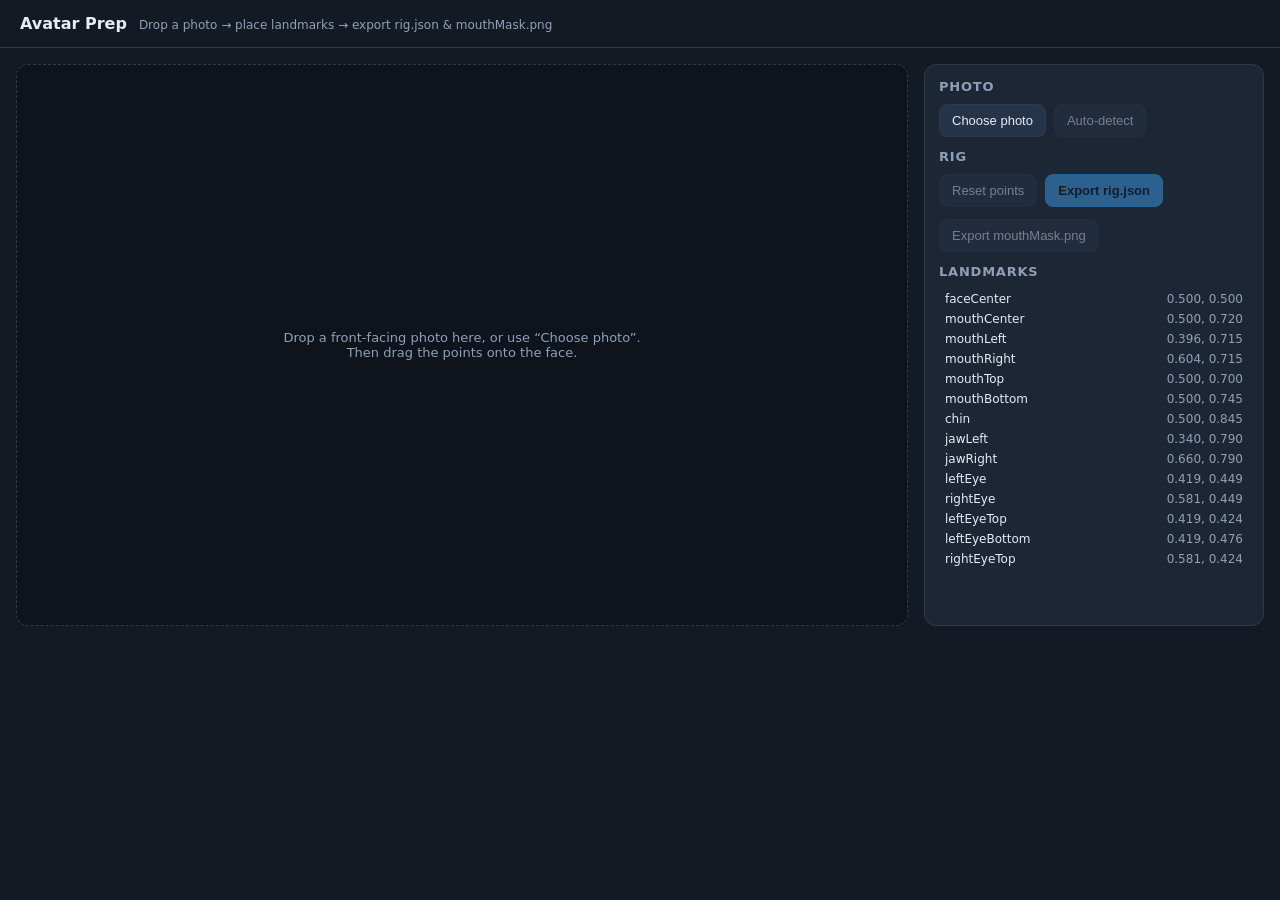
<file: frontend/prepare.html>
<!DOCTYPE html>
<html lang="en">
<head>
  <meta charset="UTF-8" />
  <meta name="viewport" content="width=device-width, initial-scale=1.0" />
  <title>Avatar Prep – landmark rig &amp; mouth mask</title>
  <style>
    :root { --bg:#141a24; --panel:#1d2635; --line:#2c3a4f; --text:#e6ecf5; --muted:#8ea0b8; --accent:#3da9fc; }
    * { box-sizing: border-box; }
    body { margin:0; font-family: ui-sans-serif, system-ui, Segoe UI, Roboto, sans-serif; background:var(--bg); color:var(--text); }
    header { padding:14px 20px; border-bottom:1px solid var(--line); display:flex; gap:12px; align-items:baseline; }
    header h1 { font-size:16px; margin:0; }
    header span { color:var(--muted); font-size:12px; }
    .wrap { display:grid; grid-template-columns: 1fr 340px; gap:16px; padding:16px; }
    .stage { position:relative; background:#0e131c; border:1px dashed var(--line); border-radius:12px; min-height:520px; display:flex; align-items:center; justify-content:center; overflow:hidden; }
    canvas { max-width:100%; cursor:crosshair; touch-action:none; }
    .hint { color:var(--muted); font-size:13px; text-align:center; padding:24px; }
    aside { background:var(--panel); border:1px solid var(--line); border-radius:12px; padding:14px; height:fit-content; }
    aside h2 { font-size:13px; text-transform:uppercase; letter-spacing:.06em; color:var(--muted); margin:0 0 10px; }
    button { background:#26344a; color:var(--text); border:1px solid var(--line); border-radius:8px; padding:8px 12px; cursor:pointer; font-size:13px; }
    button.primary { background:var(--accent); border-color:var(--accent); color:#04121f; font-weight:600; }
    button:disabled { opacity:.45; cursor:not-allowed; }
    .row { display:flex; gap:8px; flex-wrap:wrap; margin-bottom:12px; }
    .points { max-height:280px; overflow:auto; font-size:12px; }
    .point { display:flex; justify-content:space-between; padding:3px 6px; border-radius:6px; }
    .point.active { background:#24344b; }
    .point span:last-child { color:var(--muted); font-variant-numeric: tabular-nums; }
    #status { font-size:12px; color:var(--muted); margin-top:10px; min-height:32px; }
    label.file { display:inline-block; }
    input[type=file] { display:none; }
  </style>
</head>
<body>
  <header>
    <h1>Avatar Prep</h1>
    <span>Drop a photo → place landmarks → export rig.json &amp; mouthMask.png</span>
  </header>

  <div class="wrap">
    <div class="stage" id="stage">
      <div class="hint" id="hint">Drop a front-facing photo here, or use “Choose photo”.<br/>Then drag the points onto the face.</div>
      <canvas id="canvas" hidden></canvas>
    </div>

    <aside>
      <h2>Photo</h2>
      <div class="row">
        <label class="file"><input type="file" id="file" accept="image/*" /><button onclick="this.previousElementSibling.click()">Choose photo</button></label>
        <button id="auto" disabled>Auto-detect</button>
      </div>

      <h2>Rig</h2>
      <div class="row">
        <button id="reset" disabled>Reset points</button>
        <button class="primary" id="export-rig" disabled>Export rig.json</button>
      </div>
      <div class="row">
        <button id="export-mask" disabled>Export mouthMask.png</button>
      </div>

      <h2>Landmarks</h2>
      <div class="points" id="points"></div>

      <div id="status"></div>
    </aside>
  </div>

  <script type="module">
    // Defaults mirror avatars/azure/rig.json. Keys are the rig's landmark names.
    const DEFAULT = {
      faceCenter:[0.500,0.500],
      mouthCenter:[0.500,0.720], mouthLeft:[0.396,0.715], mouthRight:[0.604,0.715],
      mouthTop:[0.500,0.700], mouthBottom:[0.500,0.745],
      chin:[0.500,0.845], jawLeft:[0.340,0.790], jawRight:[0.660,0.790],
      leftEye:[0.419,0.449], rightEye:[0.581,0.449],
      leftEyeTop:[0.419,0.424], leftEyeBottom:[0.419,0.476],
      rightEyeTop:[0.581,0.424], rightEyeBottom:[0.581,0.476],
      leftBrow:[0.419,0.374], rightBrow:[0.581,0.374],
      leftBrowInner:[0.470,0.380], rightBrowInner:[0.530,0.380],
      leftCheek:[0.380,0.585], rightCheek:[0.620,0.585],
    };

    const stage = document.getElementById("stage");
    const canvas = document.getElementById("canvas");
    const ctx = canvas.getContext("2d");
    const hint = document.getElementById("hint");
    const pointsEl = document.getElementById("points");
    const statusEl = document.getElementById("status");

    let img = null;
    let points = clone(DEFAULT);
    let scale = 1, offX = 0, offY = 0;
    let dragging = null;

    function clone(o) { return JSON.parse(JSON.stringify(o)); }
    function setStatus(s) { statusEl.textContent = s; }

    // ── File loading ──────────────────────────────────────────────────
    document.getElementById("file").addEventListener("change", (e) => {
      if (e.target.files[0]) loadFile(e.target.files[0]);
    });
    ["dragover", "drop"].forEach(ev => stage.addEventListener(ev, (e) => e.preventDefault()));
    stage.addEventListener("drop", (e) => {
      const f = e.dataTransfer.files[0];
      if (f && f.type.startsWith("image/")) loadFile(f);
    });

    function loadFile(file) {
      const url = URL.createObjectURL(file);
      const image = new Image();
      image.onload = () => {
        img = image;
        hint.hidden = true;
        canvas.hidden = false;
        layout();
        render();
        for (const id of ["auto", "reset", "export-rig", "export-mask"]) {
          document.getElementById(id).disabled = false;
        }
        setStatus(`Loaded ${image.naturalWidth}×${image.naturalHeight}. Drag points to fit.`);
        URL.revokeObjectURL(url);
      };
      image.onerror = () => setStatus("Could not read that image.");
      image.src = url;
    }

    // ── Canvas layout ─────────────────────────────────────────────────
    function layout() {
      const maxW = Math.max(320, stage.clientWidth - 24);
      const maxH = Math.max(360, stage.clientHeight - 24);
      scale = Math.min(maxW / img.naturalWidth, maxH / img.naturalHeight);
      canvas.width = Math.round(img.naturalWidth * scale);
      canvas.height = Math.round(img.naturalHeight * scale);
      offX = 0; offY = 0;
      // canvas is centered by flex; drawing is in canvas space.
    }

    function toCanvas([nx, ny]) { return [nx * canvas.width, ny * canvas.height]; }
    function toNorm(cx, cy) { return [cx / canvas.width, cy / canvas.height]; }

    // ── Rendering ─────────────────────────────────────────────────────
    function render() {
      if (!img) return;
      ctx.clearRect(0, 0, canvas.width, canvas.height);
      ctx.drawImage(img, 0, 0, canvas.width, canvas.height);

      // Guide lines for orientation.
      ctx.strokeStyle = "rgba(61,169,252,0.35)";
      ctx.lineWidth = 1;
      line("leftEye", "rightEye");
      line("mouthLeft", "mouthRight");
      line("mouthTop", "mouthBottom");
      line("leftBrow", "rightBrow");
      line("chin", "faceCenter");

      for (const [name, p] of Object.entries(points)) {
        const [x, y] = toCanvas(p);
        ctx.beginPath();
        ctx.arc(x, y, 4, 0, Math.PI * 2);
        ctx.fillStyle = isMouth(name) ? "#ff8a5c" : isEye(name) ? "#7cf07c" : "#3da9fc";
        ctx.fill();
        ctx.strokeStyle = "#0b1018";
        ctx.lineWidth = 1.5;
        ctx.stroke();
      }
    }

    function line(a, b) {
      const [x1, y1] = toCanvas(points[a]);
      const [x2, y2] = toCanvas(points[b]);
      ctx.beginPath(); ctx.moveTo(x1, y1); ctx.lineTo(x2, y2); ctx.stroke();
    }
    function isMouth(n) { return n.toLowerCase().includes("mouth") || n.toLowerCase().includes("chin") || n.toLowerCase().includes("jaw"); }
    function isEye(n) { return n.toLowerCase().includes("eye") || n.toLowerCase().includes("brow"); }

    function renderList() {
      pointsEl.innerHTML = "";
      for (const [name, p] of Object.entries(points)) {
        const row = document.createElement("div");
        row.className = "point";
        row.dataset.name = name;
        row.innerHTML = `<span>${name}</span><span>${p[0].toFixed(3)}, ${p[1].toFixed(3)}</span>`;
        row.addEventListener("mouseenter", () => { dragging = name; render(); });
        row.addEventListener("mouseleave", () => { dragging = null; render(); });
        pointsEl.appendChild(row);
      }
    }

    // ── Pointer editing ───────────────────────────────────────────────
    function pick(ev) {
      const r = canvas.getBoundingClientRect();
      const cx = (ev.clientX - r.left) * (canvas.width / r.width);
      const cy = (ev.clientY - r.top) * (canvas.height / r.height);
      let best = null, bestD = 18 * 18;
      for (const [name, p] of Object.entries(points)) {
        const [x, y] = toCanvas(p);
        const d = (x - cx) ** 2 + (y - cy) ** 2;
        if (d < bestD) { bestD = d; best = name; }
      }
      return { name: best, cx, cy };
    }

    canvas.addEventListener("pointerdown", (e) => {
      const hit = pick(e);
      if (hit.name) { dragging = hit.name; canvas.setPointerCapture(e.pointerId); }
    });
    canvas.addEventListener("pointermove", (e) => {
      if (!dragging) return;
      const r = canvas.getBoundingClientRect();
      const cx = (e.clientX - r.left) * (canvas.width / r.width);
      const cy = (e.clientY - r.top) * (canvas.height / r.height);
      points[dragging] = toNorm(cx, cy);
      render();
      renderList();
    });
    canvas.addEventListener("pointerup", () => { dragging = null; });

    window.addEventListener("resize", () => { if (img) { layout(); render(); } });

    // ── Auto-detect (optional MediaPipe drop-in) ──────────────────────
    // If you vendor MediaPipe under /vendor/mediapipe/, this will refine the
    // points automatically. Without it, manual placement is fully supported.
    document.getElementById("auto").addEventListener("click", async () => {
      setStatus("Loading MediaPipe…");
      try {
        const mod = await import("/vendor/mediapipe/vision_bundle.mjs");
        const fileset = await mod.FilesetResolver.forVisionTasks("/vendor/mediapipe/wasm");
        const landmarker = await mod.FaceLandmarker.createFromOptions(fileset, {
          baseOptions: { modelAssetPath: "/vendor/mediapipe/face_landmarker.task" },
          numFaces: 1,
        });
        const res = landmarker.detect(img);
        if (!res || !res.faceLandmarks || !res.faceLandmarks[0]) throw new Error("no face found");
        points = mapLandmarks(res.faceLandmarks[0]);
        render(); renderList();
        setStatus("Auto-detected. Fine-tune by dragging if needed.");
      } catch (err) {
        setStatus("Auto-detect unavailable (" + err.message + "). Place points manually — this is fully supported.");
      }
    });

    function mid(lm, a, b) { return [(lm[a].x + lm[b].x) / 2, (lm[a].y + lm[b].y) / 2]; }

    function mapLandmarks(lm) {
      const p = clone(points);
      const set = (name, v) => { if (v) p[name] = [clamp01(v[0]), clamp01(v[1])]; };
      set("mouthLeft", [lm[61].x, lm[61].y]);
      set("mouthRight", [lm[291].x, lm[291].y]);
      set("mouthTop", [lm[13].x, lm[13].y]);
      set("mouthBottom", [lm[14].x, lm[14].y]);
      set("mouthCenter", mid(lm, 13, 14));
      set("chin", [lm[152].x, lm[152].y]);
      set("jawLeft", [lm[172].x, lm[172].y]);
      set("jawRight", [lm[397].x, lm[397].y]);
      set("leftEye", mid(lm, 33, 133));
      set("rightEye", mid(lm, 362, 263));
      set("leftEyeTop", [lm[159].x, lm[159].y]);
      set("leftEyeBottom", [lm[145].x, lm[145].y]);
      set("rightEyeTop", [lm[386].x, lm[386].y]);
      set("rightEyeBottom", [lm[374].x, lm[374].y]);
      set("leftBrow", mid(lm, 70, 107));
      set("rightBrow", mid(lm, 300, 336));
      set("leftBrowInner", [lm[107].x, lm[107].y]);
      set("rightBrowInner", [lm[336].x, lm[336].y]);
      set("leftCheek", [lm[234].x, lm[234].y]);
      set("rightCheek", [lm[454].x, lm[454].y]);
      const cx = (p.leftCheek[0] + p.rightCheek[0]) / 2;
      const cy = (p.leftBrow[1] + p.chin[1]) / 2;
      p.faceCenter = [cx, cy];
      return p;
    }

    function clamp01(v) { return Math.max(0, Math.min(1, v)); }

    // ── Export ────────────────────────────────────────────────────────
    document.getElementById("reset").addEventListener("click", () => {
      points = clone(DEFAULT); render(); renderList(); setStatus("Points reset to defaults.");
    });

    document.getElementById("export-rig").addEventListener("click", () => {
      const data = {
        version: "1.0",
        note: "Generated by prepare.html",
        landmarks: roundAll(points),
      };
      download("rig.json", new Blob([JSON.stringify(data, null, 2)], { type: "application/json" }));
      setStatus("rig.json downloaded — place it in avatars/<id>/.");
    });

    document.getElementById("export-mask").addEventListener("click", () => {
      if (!img) return;
      const c = document.createElement("canvas");
      c.width = img.naturalWidth; c.height = img.naturalHeight;
      const g = c.getContext("2d");
      // White = keep the face, black = transparent (mouth interior hole).
      g.fillStyle = "#ffffff";
      g.fillRect(0, 0, c.width, c.height);

      const cx = points.mouthCenter[0] * c.width;
      const cy = points.mouthCenter[1] * c.height;
      const rx = Math.max(4, (points.mouthRight[0] - points.mouthLeft[0]) / 2 * c.width * 0.86);
      const ry = Math.max(3, (points.mouthBottom[1] - points.mouthCenter[1]) * c.height * 2.2);

      const grad = g.createRadialGradient(cx, cy, 0, cx, cy, Math.max(rx, ry));
      grad.addColorStop(0, "#000000");
      grad.addColorStop(0.72, "#000000");
      grad.addColorStop(1, "#ffffff");
      g.save();
      g.translate(cx, cy);
      g.scale(rx / Math.max(rx, ry), ry / Math.max(rx, ry));
      g.translate(-cx, -cy);
      g.fillStyle = grad;
      g.beginPath();
      g.arc(cx, cy, Math.max(rx, ry), 0, Math.PI * 2);
      g.fill();
      g.restore();

      c.toBlob((blob) => {
        download("mouthMask.png", blob);
        setStatus("mouthMask.png downloaded — place it in avatars/<id>/.");
      }, "image/png");
    });

    function roundAll(o) {
      const out = {};
      for (const [k, v] of Object.entries(o)) out[k] = [r3(v[0]), r3(v[1])];
      return out;
    }
    function r3(v) { return Math.round(v * 1000) / 1000; }

    function download(name, blob) {
      const a = document.createElement("a");
      a.href = URL.createObjectURL(blob);
      a.download = name;
      a.click();
      setTimeout(() => URL.revokeObjectURL(a.href), 1000);
    }

    renderList();
  </script>
</body>
</html>
</file>
